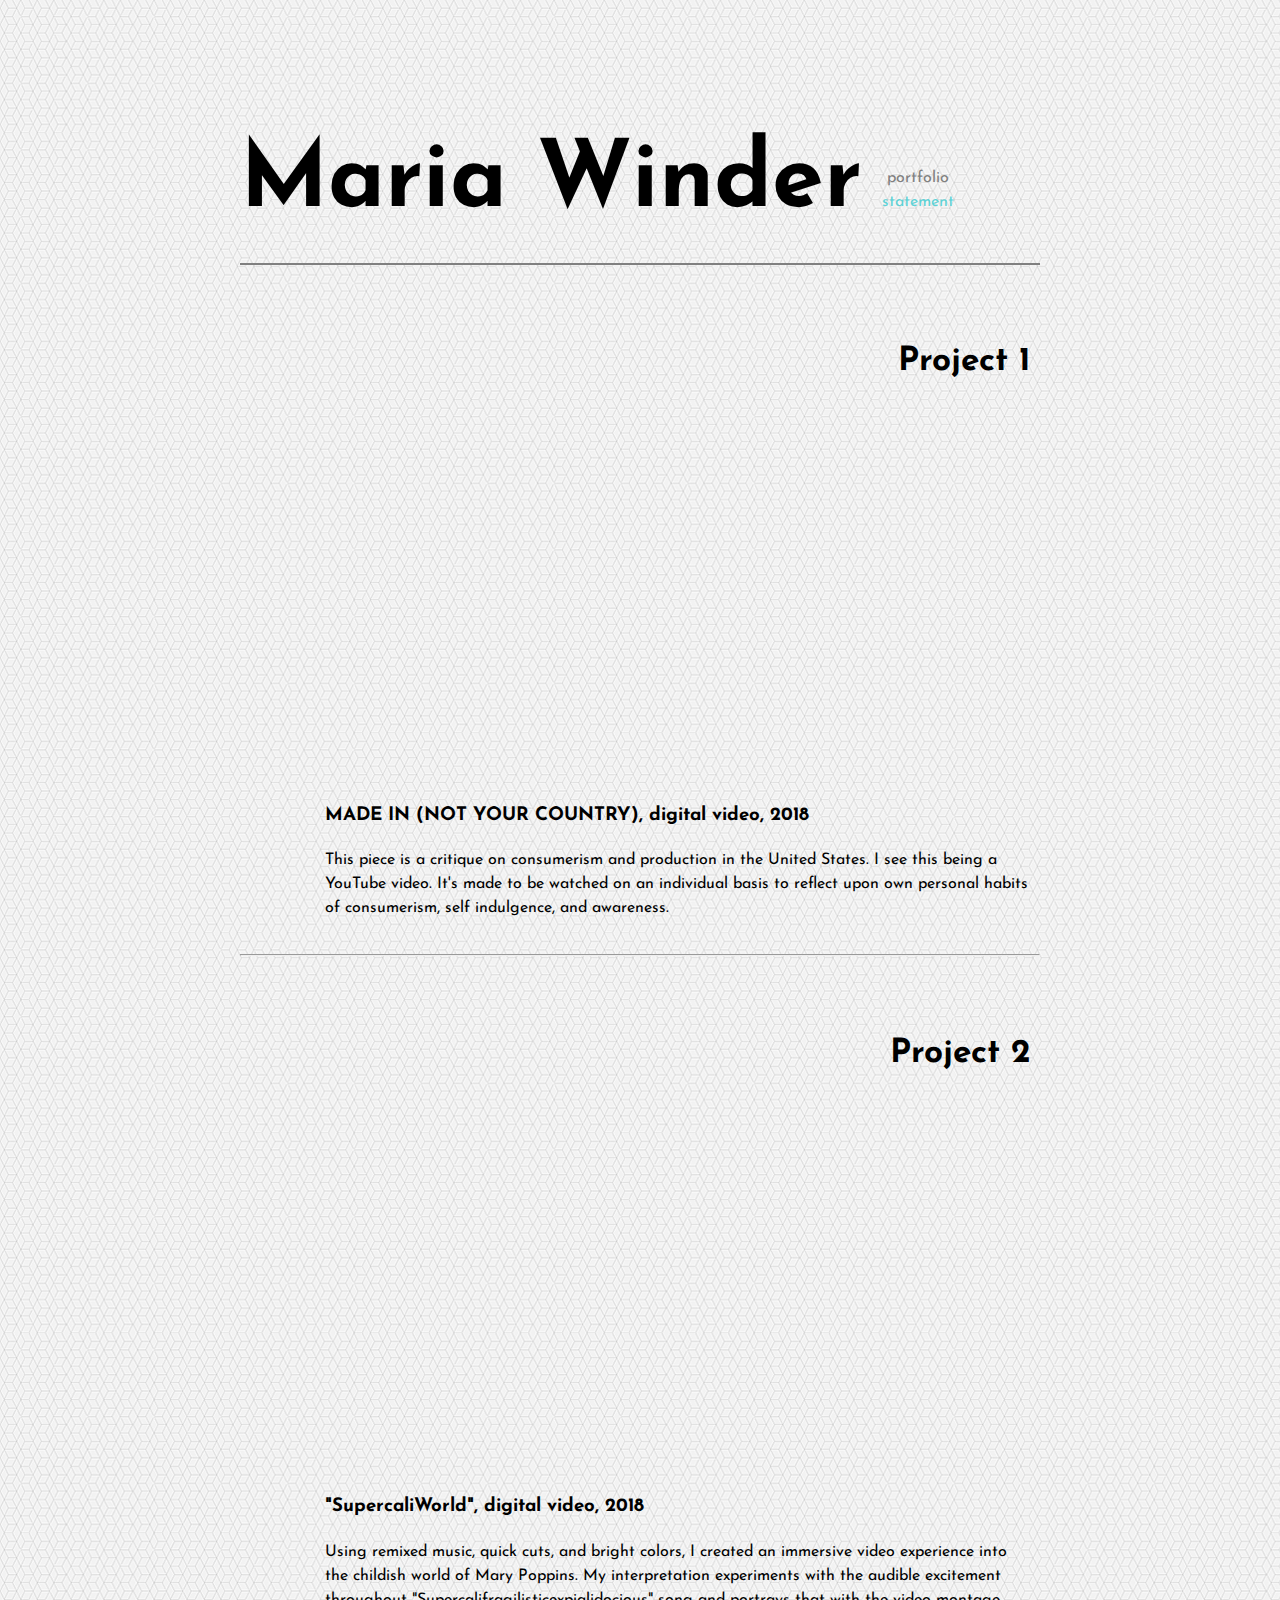
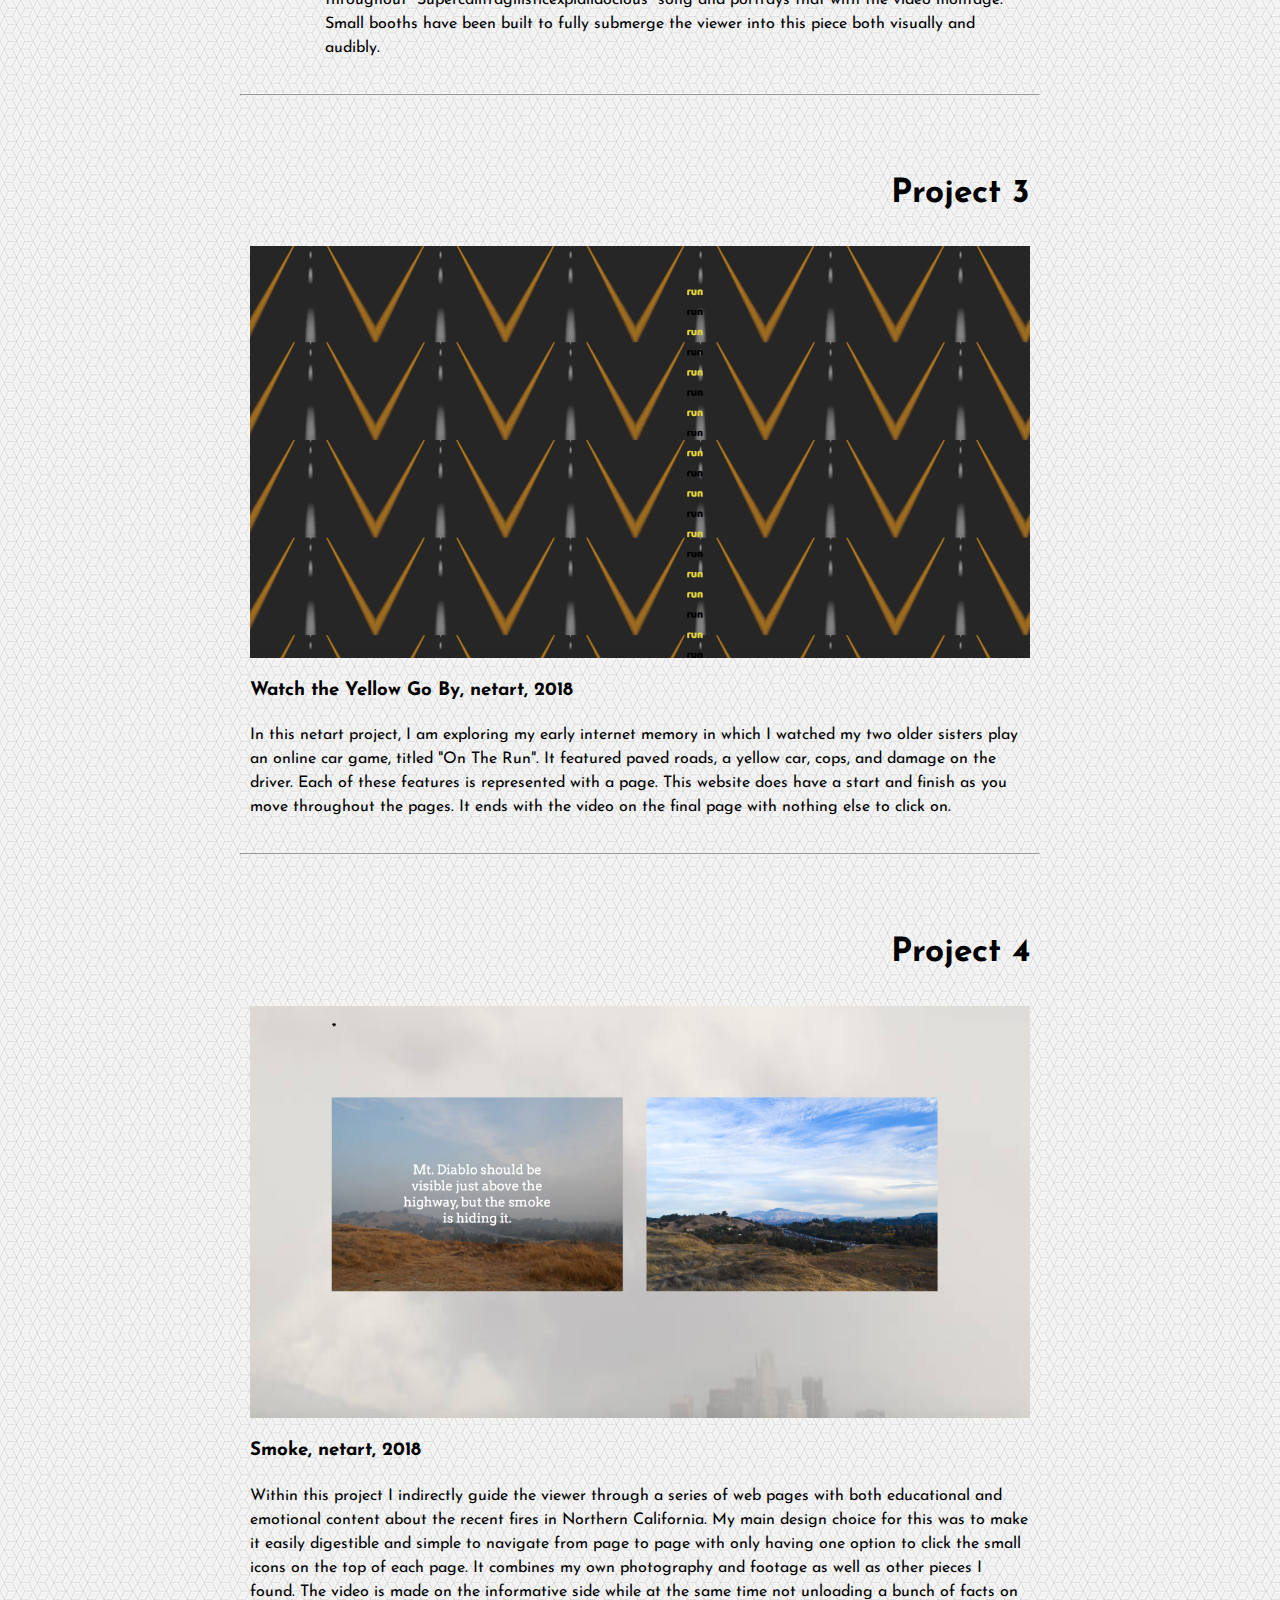
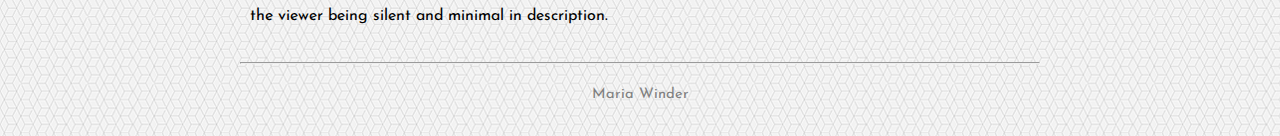
<file: index.html>
<!DOCTYPE html>

<html>

<head>
  <meta charset="UTF-8">
  <title>Home | Maria Winder</title>
  <meta name="Author" content="Maria"/>
  <meta name="viewport" content="width=device-width, initial-scale=1">
  <link rel="stylesheet" type="text/css" href="main.css">
  <link href="https://fonts.googleapis.com/css?family=Josefin+Sans" rel="stylesheet">
</head>

<header>
        <h1 class="MariaWinder">Maria Winder</h1>
           <nav>
            <ul>
                <li><a class="home-lk on" href="index.html">portfolio</a></li>
                <li><a class="statement-lk" href="statement.html">statement</a></li>
            </ul>
        </nav>
</header>

<body>
  <div class="portfolio-item">
    <h2>Project 1</h2>
    <iframe src="https://player.vimeo.com/video/289803688" width="640" height="360" frameborder="0" webkitallowfullscreen mozallowfullscreen allowfullscreen></iframe>
    <h3 class="iframe">MADE IN (NOT YOUR COUNTRY), digital video, 2018</h3>
    <p class="iframe">This piece is a critique on consumerism and production in the United States. I see this being a YouTube video. It's made to be watched on an individual basis to reflect upon own personal habits of consumerism, self indulgence, and awareness.</p>
    </div>

<hr>

    <div class="portfolio-item">
    <h2>Project 2</h2>
    <iframe src="https://player.vimeo.com/video/295317181" width="640" height="360" frameborder="0" webkitallowfullscreen mozallowfullscreen allowfullscreen></iframe>
    <h3 class="iframe">"SupercaliWorld", digital video, 2018</h3>
    <p class="iframe">Using remixed music, quick cuts, and bright colors, I created an immersive video experience into the childish world of Mary Poppins. My interpretation experiments with the audible excitement throughout "Supercalifragilisticexpialidocious" song and portrays that with the video montage. Small booths have been built to fully submerge the viewer into this piece both visually and audibly. </p>
    </div>

<hr>

   <div class="portfolio-item">
    <h2>Project 3</h2>
    <a href="https://mariawinder.github.io/netart/" target="_blank"><img src="images/run.png"></a>
    <h3>Watch the Yellow Go By, netart, 2018</h3>
    <p>In this netart project, I am exploring my early internet memory in which I watched my two older sisters play an online car game, titled "On The Run". It featured paved roads, a yellow car, cops, and damage on the driver. Each of these features is represented with a page. This website does have a start and finish as you move throughout the pages. It ends with the video on the final page with nothing else to click on.</p>

   </div>

<hr>

  <div class="portfolio-item">
    <h2>Project 4</h2>
    <a href="https://mariawinder.github.io/smoke/index.html" target="_blank"><img src="images/smoke.png"></a>
    <h3>Smoke, netart, 2018</h3>
    <p>Within this project I indirectly guide the viewer through a series of web pages with both educational and emotional content about the recent fires in Northern California. My main design choice for this was to make it easily digestible and simple to navigate from page to page with only having one option to click the small icons on the top of each page. It combines my own photography and footage as well as other pieces I found. The video is made on the informative side while at the same time not unloading a bunch of facts on the viewer being silent and minimal in description.</p>

  </div>

<hr>
<footer>Maria Winder</footer>

</body>

</html>
</file>
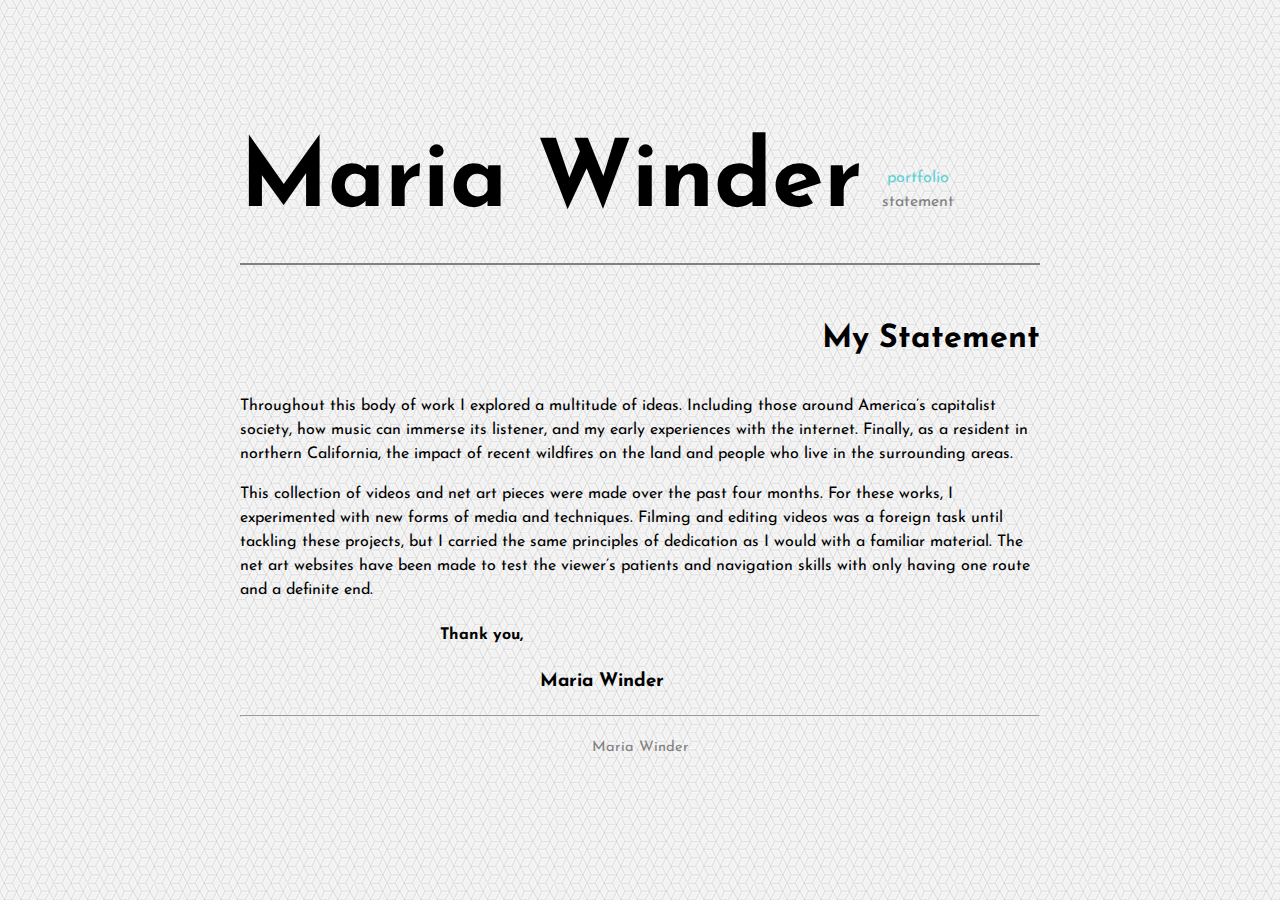
<file: statement.html>
<!DOCTYPE html>
<html>

<head>
  <meta charset="UTF-8">
  <title>Statement | Maria Winder</title>
  <meta name="Author" content="Maria"/>
  <meta name="viewport" content="width=device-width, initial-scale=1">
  <link rel="stylesheet" type="text/css" href="main.css">
  <link href="https://fonts.googleapis.com/css?family=Josefin+Sans" rel="stylesheet">
</head>

<header>
        <h1 class="MariaWinder">Maria Winder</h1>
           <nav>
            <ul>
                <li><a class="home-lk" href="index.html">portfolio</a></li>
                <li><a class="statement-lk on" href="statement.html">statement</a></li>
                <!--<li><a class="portfolio-lk" href="portfolio.html">portfolio</a></li>-->
            </ul>
        </nav>
</header>

<body>
  <h1> My Statement</h1>
  <p> Throughout this body of work I explored a multitude of ideas. Including those around America’s capitalist society, how music can immerse its listener, and my early experiences with the internet. Finally, as a resident in northern California, the impact of recent wildfires on the land and people who live in the surrounding areas.
</p>
<p> This collection of videos and net art pieces were made over the past four months. For these works, I experimented with new forms of media and techniques. Filming and editing videos was a foreign task until tackling these projects, but I carried the same principles of dedication as I would with a familiar material. The net art websites have been made to test the viewer’s patients and navigation skills with only having one route and a definite end.
</p>
<h4>Thank you,</h4>
<h3 class="mw">Maria Winder</h3>


<hr>
<footer>Maria Winder</footer>

</body>

</html>
</file>
<file: main.css>
html{
  background-image:url(images/qbkls.png);
}

header{
    text-decoration: none;
    display: block;
}

.MariaWinder{
    margin-bottom: 0;
    font-size: 40pt;
    text-align: left;
}

nav{
    list-style:none;
    padding: 0;
}

ul{
    list-style-type: none;
}

li{
    text-align: center;
}


body {
  margin: 30px auto;
  max-width: 60%;
  font-family: 'Josefin Sans', sans-serif;
  line-height: 1.5;
  padding: 30px 20px;
  text-align: left;
}

h1 {
  padding: 20px 0px 10px 0px;
}

a {
  color: #5DD2D6;
  text-decoration:none;
}

img {
  display: block;
  margin: 0px auto;
  width: 100%;
}

.portfolio-item {
  margin-top: 35px;
  padding: 10px;
}

.on{
  color: gray;
}

iframe{
  max-width: 100%;
  margin-left: 75px;
}

.iframe{
  margin-left: 75px;
}

footer{
  margin-top: 20px;
  color: gray;
  text-align: center;
  font-size: 11pt;
}

@media screen and (min-width:700px){

     body{
         margin: auto;
         max-width: 800px;
     }
     header{
         text-align: left;
         margin-bottom: 30px;
         border-bottom: solid gray 2px;
     }
     .MariaWinder{
         font-size: 70pt;
         display: inline-block;
         margin-bottom: 0px;
     }
     nav{
         display: inline-block;
         text-align: left;
     }
     ul{
         padding-left: 0;
         margin-left: 15px;
     }

     h1{
       text-align: right;
     }

     h2{
       text-align: right;
       font-size: 25pt;
     }

     h4{
       margin-left: 200px;
     }

     .mw{
       margin-left: 300px;
     }
</file>
